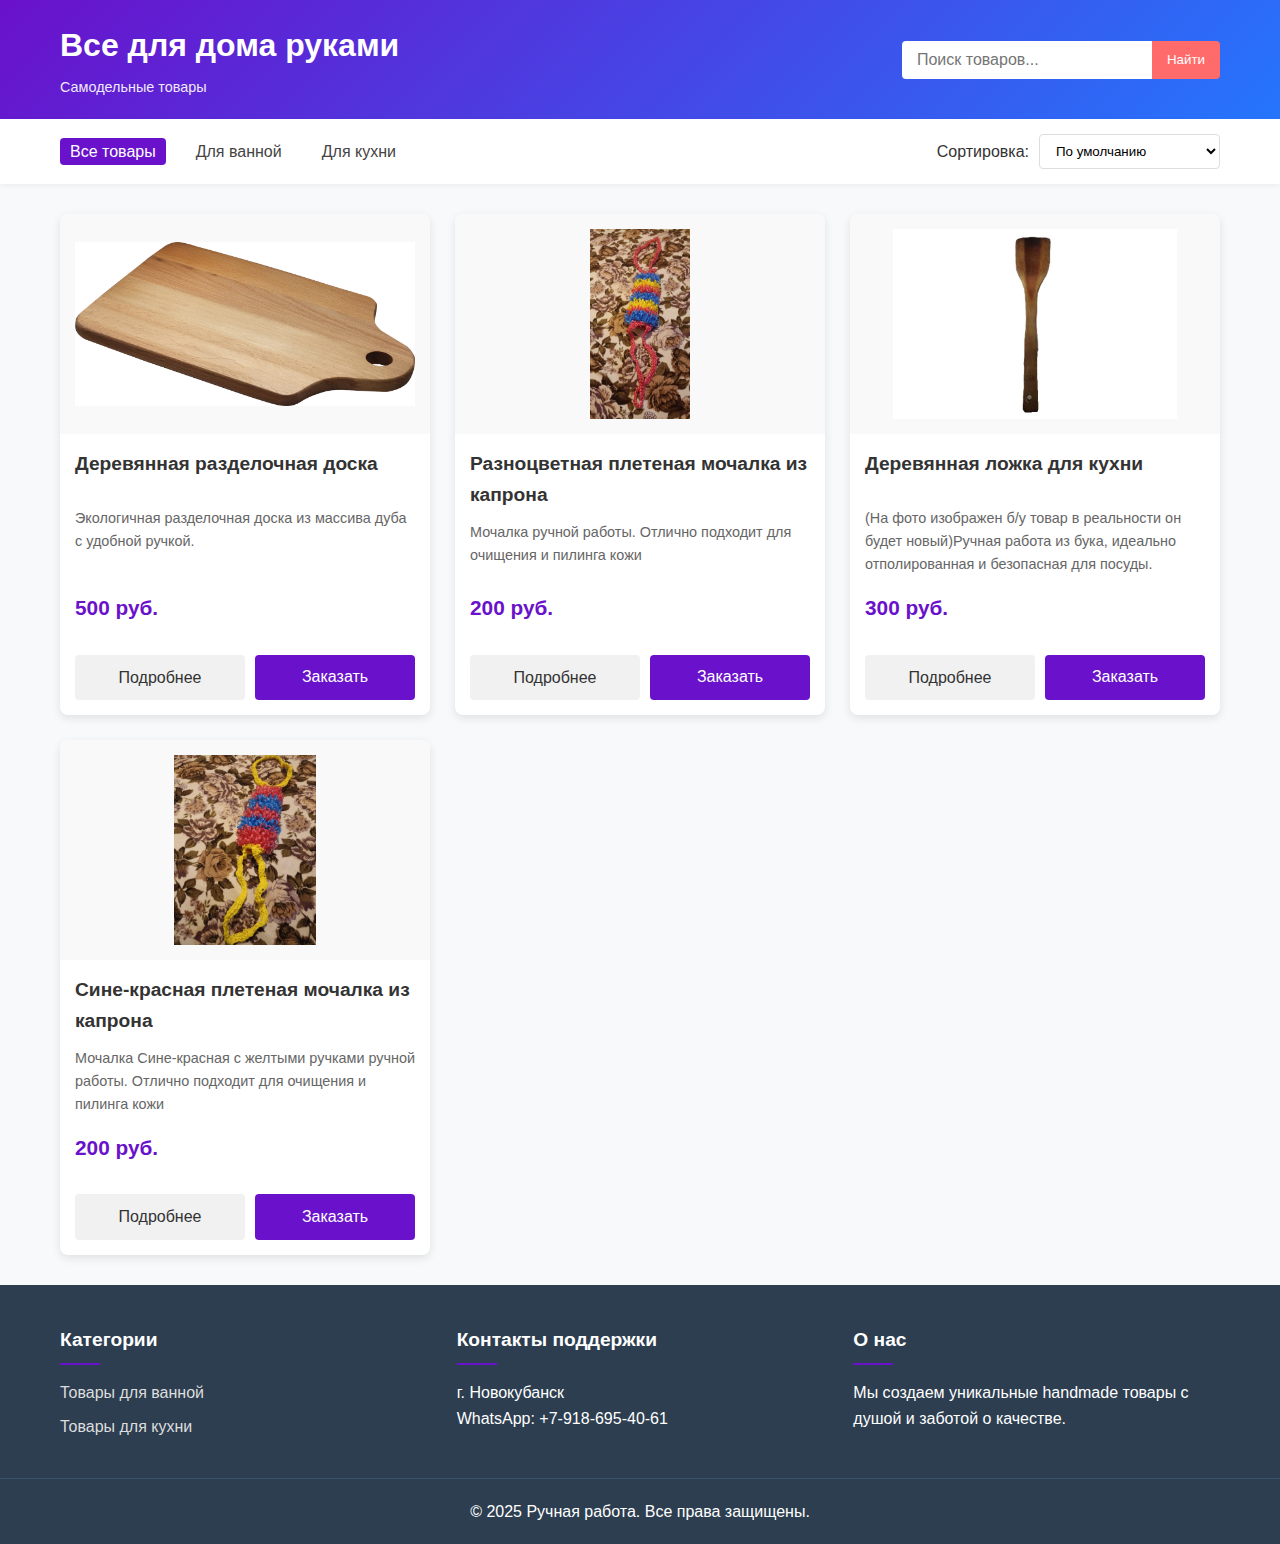
<file: Index.html>
<!DOCTYPE html>
<html lang="ru">
<head>
    <meta charset="UTF-8">
    <meta name="viewport" content="width=device-width, initial-scale=1.0">
    <title>Все для дома руками - Самодельные товары</title>
    <link rel="stylesheet" href="style.css">
</head>
<body>
    <!-- Шапка сайта -->
    <header>
        <div class="container">
            <div class="logo">
                <h1>Все для дома руками</h1>
                <p> Самодельные товары</p>
            </div>
            <div class="search-bar">
                <input type="text" id="search-input" placeholder="Поиск товаров...">
                <button id="search-btn">Найти</button>
            </div>
        </div>
    </header>

    <!-- Навигация -->
    <nav>
        <div class="container">
            <ul>
                <li><a href="#" class="active">Все товары</a></li>
                <li><a href="#">Для ванной</a></li>
                <li><a href="#">Для кухни</a></li>
            </ul>
            <div class="sort">
                <label for="sort">Сортировка:</label>
                <select id="sort">
                    <option value="default">По умолчанию</option>
                    <option value="price-asc">Цена по возрастанию</option>
                    <option value="price-desc">Цена по убыванию</option>
                </select>
            </div>
        </div>
    </nav>

    <!-- Основной контент -->
    <main class="container">
        <div id="products-grid" class="products-grid">
            <!-- Товары будут загружены через JavaScript -->
        </div>
    </main>

    <!-- Модальное окно заказа -->
    <div id="order-modal" class="modal">
        <div class="modal-content">
            <span class="close">&times;</span>
            <h2>Заказать товар</h2>
            <div id="modal-product-info"></div>
            <div class="contact-info">
                <p>Телефон мастера: <strong id="master-phone">+7 XXX XXX-XX-XX</strong></p>
                <div class="messengers">
                    <p>Доступные способы связи:</p>
                    <div id="whatsapp-available" class="messenger-option">
                        <span>WhatsApp</span>
                    </div>
                    <div id="telegram-available" class="messenger-option">
                        <span>Telegram</span>
                    </div>
                </div>
            </div>
        </div>
    </div>

    <!-- Подвал сайта -->
    <footer>
        <div class="container">
            <div class="footer-section">
                <h3>Категории</h3>
                <ul>
                    <li><a href="#">Товары для ванной</a></li>
                    <li><a href="#">Товары для кухни</a></li>
                </ul>
            </div>
            <div class="footer-section">
                <h3>Контакты поддержки</h3>
                <p>г. Новокубанск</p>
                <p>WhatsApp: +7-918-695-40-61</p>
            </div>
            <div class="footer-section">
                <h3>О нас</h3>
                <p>Мы создаем уникальные handmade товары с душой и заботой о качестве.</p>
            </div>
        </div>
        <div class="copyright">
            <p>&copy; 2025 Ручная работа. Все права защищены.</p>
        </div>
    </footer>

    <script src="script.js"></script>
</body>
</html>
</file>
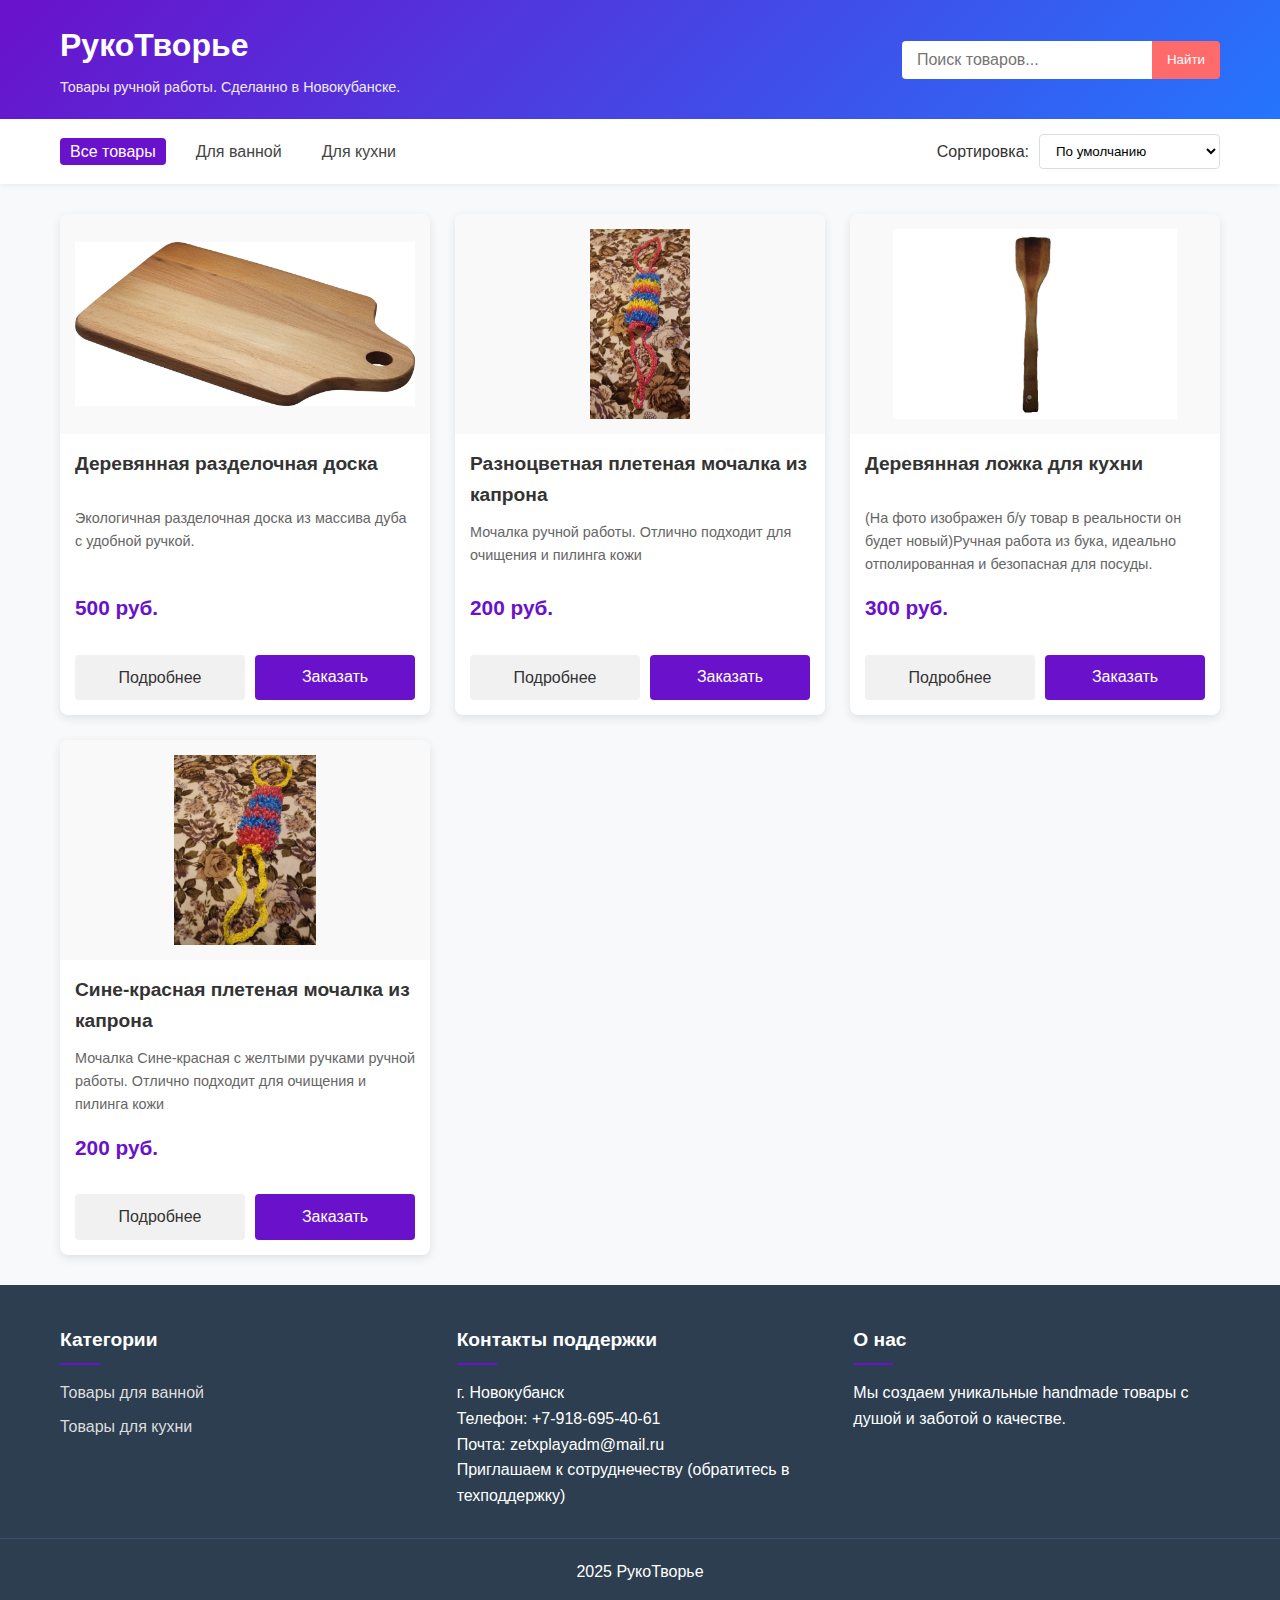
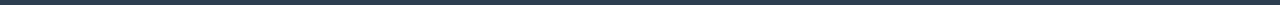
<file: index.html>
<!DOCTYPE html>
<html lang="ru">
<head>
    <meta charset="UTF-8">
    <meta name="viewport" content="width=device-width, initial-scale=1.0">
    <title>РукоТворье - Товары ручной работы. Сделанно в Новокубанске.</title>
    <link rel="stylesheet" href="style.css">

    <!-- Yandex.Metrika counter -->
<script type="text/javascript">
    (function(m,e,t,r,i,k,a){
        m[i]=m[i]||function(){(m[i].a=m[i].a||[]).push(arguments)};
        m[i].l=1*new Date();
        for (var j = 0; j < document.scripts.length; j++) {if (document.scripts[j].src === r) { return; }}
        k=e.createElement(t),a=e.getElementsByTagName(t)[0],k.async=1,k.src=r,a.parentNode.insertBefore(k,a)
    })(window, document,'script','https://mc.yandex.ru/metrika/tag.js?id=104297207', 'ym');

    ym(104297207, 'init', {ssr:true, webvisor:true, clickmap:true, ecommerce:"dataLayer", accurateTrackBounce:true, trackLinks:true});
</script>
<noscript><div><img src="https://mc.yandex.ru/watch/104297207" style="position:absolute; left:-9999px;" alt="" /></div></noscript>
<!-- /Yandex.Metrika counter -->
</head>
<body>
    <!-- Шапка сайта -->
    <header>
        <div class="container">
            <div class="logo">
                <h1>РукоТворье</h1>
                <p> Товары ручной работы. Сделанно в Новокубанске.</p>
            </div>
            <div class="search-bar">
                <input type="text" id="search-input" placeholder="Поиск товаров...">
                <button id="search-btn">Найти</button>
            </div>
        </div>
    </header>

    <!-- Навигация -->
    <nav>
        <div class="container">
            <ul>
                <li><a href="#" class="active">Все товары</a></li>
                <li><a href="#">Для ванной</a></li>
                <li><a href="#">Для кухни</a></li>
            </ul>
            <div class="sort">
                <label for="sort">Сортировка:</label>
                <select id="sort">
                    <option value="default">По умолчанию</option>
                    <option value="price-asc">Цена по возрастанию</option>
                    <option value="price-desc">Цена по убыванию</option>
                </select>
            </div>
        </div>
    </nav>

    <!-- Основной контент -->
    <main class="container">
        <div id="products-grid" class="products-grid">
            <!-- Товары будут загружены через JavaScript -->
        </div>
    </main>

    <!-- Модальное окно заказа -->
    <div id="order-modal" class="modal">
        <div class="modal-content">
            <span class="close">&times;</span>
            <h2>Заказать товар</h2>
            <div id="modal-product-info"></div>
            <div class="contact-info">
                <p>Телефон мастера: <strong id="master-phone">+7 XXX XXX-XX-XX</strong></p>
                <div class="messengers">
                    <p>Доступные способы связи:</p>
                    <div id="whatsapp-available" class="messenger-option">
                        <span>WhatsApp</span>
                    </div>
                    <div id="telegram-available" class="messenger-option">
                        <span>Telegram</span>
                    </div>
                </div>
            </div>
        </div>
    </div>

    <!-- Подвал сайта -->
    <footer>
        <div class="container">
            <div class="footer-section">
                <h3>Категории</h3>
                <ul>
                    <li><a href="#">Товары для ванной</a></li>
                    <li><a href="#">Товары для кухни</a></li>
                </ul>
            </div>
            <div class="footer-section">
                <h3>Контакты поддержки</h3>
                <p>г. Новокубанск</p>
                <p>Телефон: +7-918-695-40-61</p>
                <p>Почта: zetxplayadm@mail.ru</p>
                <p>Приглашаем к сотруднечеству (обратитесь в техподдержку)</p>
            </div>
            <div class="footer-section">
                <h3>О нас</h3>
                <p>Мы создаем уникальные handmade товары с душой и заботой о качестве.</p>
            </div>
        </div>
        <div class="copyright">
            <p>2025 РукоТворье</p>
        </div>
    </footer>

    <script src="script.js"></script>
</body>
</html>
</file>
<file: style.css>
/* Общие стили */
* {
    margin: 0;
    padding: 0;
    box-sizing: border-box;
    font-family: 'Segoe UI', Tahoma, Geneva, Verdana, sans-serif;
}

body {
    background-color: #f8f9fa;
    color: #333;
    line-height: 1.6;
}

.container {
    max-width: 1200px;
    margin: 0 auto;
    padding: 0 20px;
}

/* Шапка сайта */
header {
    background: linear-gradient(135deg, #6a11cb 0%, #2575fc 100%);
    color: white;
    padding: 20px 0;
    box-shadow: 0 2px 10px rgba(0, 0, 0, 0.1);
}

header .container {
    display: flex;
    justify-content: space-between;
    align-items: center;
    flex-wrap: wrap;
}

.logo h1 {
    font-size: 2rem;
    margin-bottom: 5px;
}

.logo p {
    font-size: 0.9rem;
    opacity: 0.9;
}

.search-bar {
    display: flex;
    margin: 10px 0;
}

#search-input {
    padding: 10px 15px;
    border: none;
    border-radius: 4px 0 0 4px;
    width: 250px;
    font-size: 1rem;
}

#search-btn {
    padding: 10px 15px;
    background: #ff6b6b;
    color: white;
    border: none;
    border-radius: 0 4px 4px 0;
    cursor: pointer;
    transition: background 0.3s;
}

#search-btn:hover {
    background: #ff5252;
}

/* Навигация */
nav {
    background: white;
    padding: 15px 0;
    box-shadow: 0 2px 5px rgba(0, 0, 0, 0.05);
}

nav .container {
    display: flex;
    justify-content: space-between;
    align-items: center;
    flex-wrap: wrap;
}

nav ul {
    display: flex;
    list-style: none;
}

nav ul li {
    margin-right: 20px;
}

nav ul li a {
    text-decoration: none;
    color: #444;
    font-weight: 500;
    padding: 5px 10px;
    border-radius: 4px;
    transition: all 0.3s;
}

nav ul li a:hover, nav ul li a.active {
    background: #6a11cb;
    color: white;
}

.sort {
    display: flex;
    align-items: center;
}

.sort label {
    margin-right: 10px;
    font-weight: 500;
}

#sort {
    padding: 8px 12px;
    border: 1px solid #ddd;
    border-radius: 4px;
    background: white;
}

/* Сетка товаров */
.products-grid {
    display: grid;
    grid-template-columns: repeat(auto-fill, minmax(280px, 1fr));
    gap: 25px;
    margin: 30px 0;
}

.product-card {
    background: white;
    border-radius: 8px;
    overflow: hidden;
    box-shadow: 0 3px 10px rgba(0, 0, 0, 0.1);
    transition: transform 0.3s, box-shadow 0.3s;
    display: flex;
    flex-direction: column;
    height: 100%;
}

.product-card:hover {
    transform: translateY(-5px);
    box-shadow: 0 5px 15px rgba(0, 0, 0, 0.15);
}

.product-image {
    height: 220px;
    overflow: hidden;
    display: flex;
    align-items: center;
    justify-content: center;
    padding: 15px;
    background: #f9f9f9;
}

.product-image img {
    max-width: 100%;
    max-height: 100%;
    object-fit: contain;
    transition: transform 0.5s;
}

.product-card:hover .product-image img {
    transform: scale(1.05);
}

.product-info {
    padding: 15px;
    flex-grow: 1;
    display: flex;
    flex-direction: column;
}

.product-title {
    font-size: 1.2rem;
    margin-bottom: 10px;
    color: #333;
    min-height: 3rem;
}

.product-description {
    color: #666;
    font-size: 0.9rem;
    margin-bottom: 15px;
    flex-grow: 1;
    overflow: hidden;
    display: -webkit-box;
    -webkit-line-clamp: 3;
    -webkit-box-orient: vertical;
}

.product-price {
    font-size: 1.3rem;
    font-weight: bold;
    color: #6a11cb;
    margin-bottom: 15px;
}

.product-buttons {
    display: flex;
    gap: 10px;
    margin-top: auto;
}

.details-btn {
    display: inline-block;
    padding: 10px 15px;
    background: #f1f1f1;
    color: #333;
    text-decoration: none;
    border-radius: 4px;
    font-weight: 500;
    transition: all 0.3s;
    flex: 1;
    text-align: center;
}

.details-btn:hover {
    background: #e0e0e0;
}

.order-btn {
    flex: 1;
    padding: 10px;
    background: #6a11cb;
    color: white;
    border: none;
    border-radius: 4px;
    font-size: 1rem;
    cursor: pointer;
    transition: background 0.3s;
}

.order-btn:hover {
    background: #2575fc;
}

/* Модальное окно */
.modal {
    display: none;
    position: fixed;
    z-index: 1000;
    left: 0;
    top: 0;
    width: 100%;
    height: 100%;
    background-color: rgba(0, 0, 0, 0.5);
}

.modal-content {
    background-color: white;
    margin: 10% auto;
    padding: 25px;
    border-radius: 8px;
    width: 90%;
    max-width: 500px;
    box-shadow: 0 5px 15px rgba(0, 0, 0, 0.2);
    position: relative;
}

.close {
    color: #aaa;
    float: right;
    font-size: 28px;
    font-weight: bold;
    cursor: pointer;
    position: absolute;
    right: 20px;
    top: 15px;
}

.close:hover {
    color: #333;
}

.contact-info {
    margin-top: 20px;
}

.messengers {
    margin-top: 15px;
}

.messenger-option {
    display: inline-block;
    margin-right: 15px;
    padding: 8px 15px;
    background: #f1f1f1;
    border-radius: 20px;
    font-weight: 500;
}

.messenger-option.available {
    background: #4CAF50;
    color: white;
}

/* Подвал сайта */
footer {
    background: #2c3e50;
    color: white;
    padding: 40px 0 0;
}

footer .container {
    display: grid;
    grid-template-columns: repeat(auto-fit, minmax(250px, 1fr));
    gap: 30px;
}

.footer-section h3 {
    font-size: 1.2rem;
    margin-bottom: 15px;
    position: relative;
    padding-bottom: 10px;
}

.footer-section h3::after {
    content: '';
    position: absolute;
    left: 0;
    bottom: 0;
    width: 40px;
    height: 2px;
    background: #6a11cb;
}

.footer-section ul {
    list-style: none;
}

.footer-section ul li {
    margin-bottom: 8px;
}

.footer-section ul li a {
    color: #ddd;
    text-decoration: none;
    transition: color 0.3s;
}

.footer-section ul li a:hover {
    color: #6a11cb;
}

.copyright {
    text-align: center;
    padding: 20px 0;
    margin-top: 30px;
    border-top: 1px solid #3a506b;
}

.product-buttons {
    display: flex;
    gap: 10px;
    margin-top: 15px;
}

.details-btn {
    display: inline-block;
    padding: 10px 15px;
    background: #f1f1f1;
    color: #333;
    text-decoration: none;
    border-radius: 4px;
    font-weight: 500;
    transition: all 0.3s;
    flex: 1;
    text-align: center;
}

.details-btn:hover {
    background: #e0e0e0;
}

.order-btn {
    flex: 1;
}

/* Сообщение об ошибке */
.error-message {
    text-align: center;
    padding: 50px 20px;
}

.error-message h2 {
    color: #d32f2f;
    margin-bottom: 15px;
}

.back-btn {
    display: inline-block;
    margin-top: 20px;
    padding: 10px 20px;
    background: #6a11cb;
    color: white;
    text-decoration: none;
    border-radius: 4px;
    
}

.back-btn:hover {
    background: #2575fc;
}

/* Адаптивность */
@media (max-width: 768px) {
    header .container {
        flex-direction: column;
        text-align: center;
    }
    
    .search-bar {
        width: 100%;
        margin-top: 15px;
    }
    
    #search-input {
        width: 70%;
    }
    
    nav .container {
        flex-direction: column;
    }
    
    nav ul {
        margin-bottom: 15px;
        justify-content: center;
    }
    
    .sort {
        justify-content: center;
    }
    
    .products-grid {
        grid-template-columns: repeat(auto-fill, minmax(220px, 1fr));
    }
}
</file>
